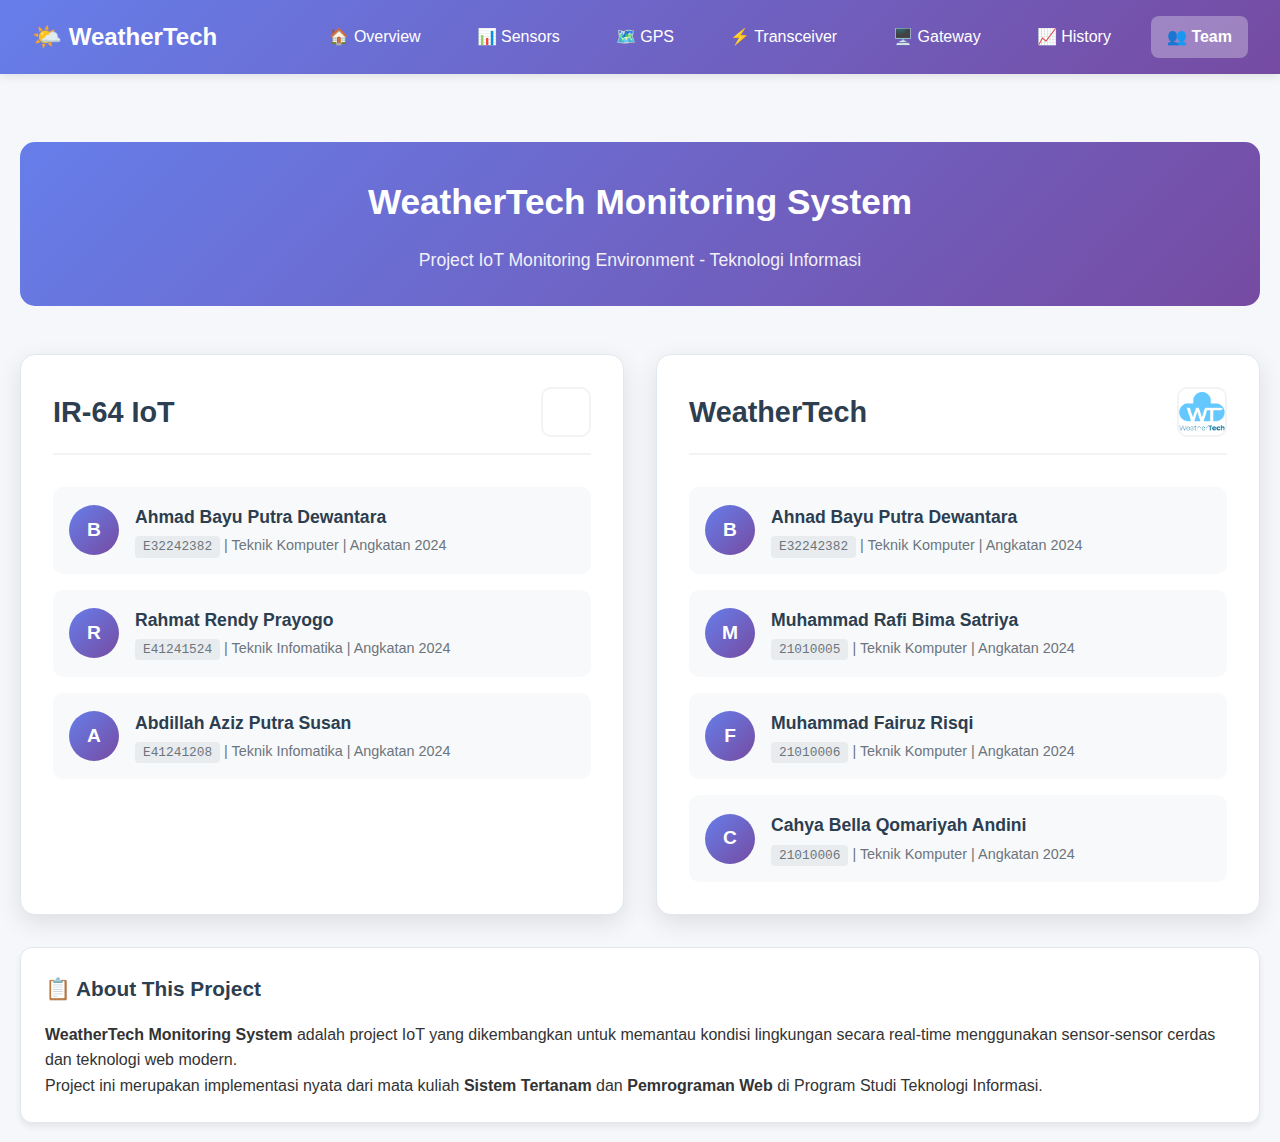
<file: team 2.html>
<!DOCTYPE html>
<html lang="id">
<head>
    <meta charset="UTF-8">
    <meta name="viewport" content="width=device-width, initial-scale=1.0">
    <title>WeatherTech - Our Teams</title>
    <link rel="stylesheet" href="css/style.css">
    <style>
        /* Team Page Specific Styles */
        .teams-container {
            display: grid;
            grid-template-columns: repeat(auto-fit, minmax(400px, 1fr));
            gap: 2rem;
            margin: 2rem 0;
        }

        .team-section {
            background: white;
            border-radius: 15px;
            padding: 2rem;
            box-shadow: 0 8px 25px rgba(0,0,0,0.1);
            border: 1px solid #e1e8ed;
        }

        .team-header {
            display: flex;
            align-items: center;
            justify-content: space-between;
            margin-bottom: 2rem;
            padding-bottom: 1rem;
            border-bottom: 2px solid #f1f3f4;
        }

        .team-title {
            font-size: 1.8rem;
            font-weight: 700;
            color: #2c3e50;
            margin: 0;
        }

        .team-logo {
            width: 50px;
            height: 50px;
            border-radius: 10px;
            background: linear-gradient(135deg, #667eea, #764ba2);
            display: flex;
            align-items: center;
            justify-content: center;
            font-size: 1.2rem;
            color: white;
            font-weight: bold;
        }

        .members-list {
            display: flex;
            flex-direction: column;
            gap: 1rem;
        }

        .member-item {
            display: flex;
            align-items: center;
            gap: 1rem;
            padding: 1rem;
            background: #f8f9fa;
            border-radius: 10px;
            transition: all 0.3s ease;
        }

        .member-item:hover {
            background: #e9ecef;
            transform: translateX(5px);
        }

        .member-avatar {
            width: 50px;
            height: 50px;
            border-radius: 50%;
            background: linear-gradient(135deg, #667eea, #764ba2);
            display: flex;
            align-items: center;
            justify-content: center;
            font-weight: bold;
            color: white;
            font-size: 1.2rem;
        }

        .member-info {
            flex: 1;
        }

        .member-name {
            font-weight: 600;
            color: #2c3e50;
            margin-bottom: 0.2rem;
            font-size: 1.1rem;
        }

        .member-details {
            color: #6c757d;
            font-size: 0.9rem;
        }

        .member-nim {
            font-family: monospace;
            background: #e9ecef;
            padding: 0.2rem 0.5rem;
            border-radius: 4px;
            font-size: 0.8rem;
        }

        /* Project Info */
        .project-info {
            text-align: center;
            margin: 3rem 0;
            padding: 2rem;
            background: linear-gradient(135deg, #667eea 0%, #764ba2 100%);
            color: white;
            border-radius: 15px;
        }

        .project-info h2 {
            margin-bottom: 1rem;
            font-size: 2.2rem;
        }

        .project-info p {
            font-size: 1.1rem;
            opacity: 0.9;
            max-width: 600px;
            margin: 0 auto;
        }

        /* Responsive Design */
        @media (max-width: 768px) {
            .teams-container {
                grid-template-columns: 1fr;
            }
            
            .team-header {
                flex-direction: column;
                gap: 1rem;
                text-align: center;
            }
            
            .team-title {
                font-size: 1.5rem;
            }
            
            .member-item {
                flex-direction: column;
                text-align: center;
                gap: 0.8rem;
            }
        }

        @media (max-width: 480px) {
            .team-section {
                padding: 1.5rem;
            }
            
            .team-title {
                font-size: 1.3rem;
            }
            
            .project-info h2 {
                font-size: 1.8rem;
            }
        }

        .team-logo {
        width: 50px;
        height: 50px;
        border-radius: 10px;
        background: transparent; /* Hapus background gradient */
        display: flex;
        align-items: center;
        justify-content: center;
        overflow: hidden; /* Untuk crop gambar */
        border: 2px solid #f1f3f4;
        }

        .team-logo img {
        width: 100%;
        height: 100%;
        object-fit: contain; /* Gambar tidak terdistorsi */
        }
    </style>
</head>
<body>
    <nav class="navbar">
        <div class="nav-brand">
            <h2>🌤️ WeatherTech</h2>
        </div>
        <div class="nav-links">
            <a href="index.html" class="nav-link">🏠 Overview</a>
            <a href="sensors.html" class="nav-link">📊 Sensors</a>
            <a href="gps.html" class="nav-link">🗺️ GPS</a>
            <a href="transceiver.html" class="nav-link">⚡ Transceiver</a>
            <a href="gateway.html" class="nav-link">🖥️ Gateway</a>
            <a href="history.html" class="nav-link">📈 History</a>
            <a href="team.html" class="nav-link active">👥 Team</a>
        </div>
    </nav>

    <div class="container">
        <!-- Project Header -->
        <div class="project-info">
            <h2>WeatherTech Monitoring System</h2>
            <p>Project IoT Monitoring Environment - Teknologi Informasi</p>
        </div>

        <!-- Teams Container -->
        <div class="teams-container">
            <!-- Team 1 -->
            <div class="team-section">
                <div class="team-header">
                    <h3 class="team-title">IR-64 IoT</h3>
                    <div class="team-logo">HW</div>
                </div>
                <div class="members-list">
                    <!-- Anggota 1 -->
                    <div class="member-item">
                        <div class="member-avatar">B</div>
                        <div class="member-info">
                            <div class="member-name">Ahmad Bayu Putra Dewantara</div>
                            <div class="member-details">
                                <span class="member-nim">E32242382</span> | 
                                Teknik Komputer | 
                                Angkatan 2024
                            </div>
                        </div>
                    </div>

                    <!-- Anggota 2 -->
                    <div class="member-item">
                        <div class="member-avatar">R</div>
                        <div class="member-info">
                            <div class="member-name">Rahmat Rendy Prayogo</div>
                            <div class="member-details">
                                <span class="member-nim">E41241524</span> | 
                                Teknik Infomatika | 
                                Angkatan 2024
                            </div>
                        </div>
                    </div>

                    <!-- Anggota 3 -->
                    <div class="member-item">
                        <div class="member-avatar">A</div>
                        <div class="member-info">
                            <div class="member-name">Abdillah Aziz Putra Susan</div>
                            <div class="member-details">
                                <span class="member-nim">E41241208</span> | 
                                Teknik Infomatika | 
                                Angkatan 2024
                            </div>
                        </div>
                    </div>
                </div>
            </div>

            <!-- Team 2 -->
            <div class="team-section">
                <div class="team-header">
                <h3 class="team-title">WeatherTech</h3>
                    <div class="team-logo">
                        <img src="images\Witertek.png" alt="WeatherTech Logo">
                    </div>
                </div>
                <div class="members-list">
                    <!-- Anggota 1 -->
                    <div class="member-item">
                        <div class="member-avatar">B</div>
                        <div class="member-info">
                            <div class="member-name">Ahnad Bayu Putra Dewantara</div>
                            <div class="member-details">
                                <span class="member-nim">E32242382</span> | 
                                Teknik Komputer | 
                                Angkatan 2024
                            </div>
                        </div>
                    </div>

                    <!-- Anggota 2 -->
                    <div class="member-item">
                        <div class="member-avatar">M</div>
                        <div class="member-info">
                            <div class="member-name">Muhammad Rafi Bima Satriya</div>
                            <div class="member-details">
                                <span class="member-nim">21010005</span> | 
                                Teknik Komputer | 
                                Angkatan 2024
                            </div>
                        </div>
                    </div>

                    <!-- Anggota 3 -->
                    <div class="member-item">
                        <div class="member-avatar">F</div>
                        <div class="member-info">
                            <div class="member-name">Muhammad Fairuz Risqi</div>
                            <div class="member-details">
                                <span class="member-nim">21010006</span> | 
                                Teknik Komputer | 
                                Angkatan 2024
                            </div>
                        </div>
                    </div>

                    <div class="member-item">
                        <div class="member-avatar">C</div>
                        <div class="member-info">
                            <div class="member-name">Cahya Bella Qomariyah Andini</div>
                            <div class="member-details">
                                <span class="member-nim">21010006</span> | 
                                Teknik Komputer | 
                                Angkatan 2024
                            </div>
                        </div>
                    </div>
                </div>
            </div>
        </div>

        <!-- Project Description -->
        <div class="card">
            <h3>📋 About This Project</h3>
            <p>
                <strong>WeatherTech Monitoring System</strong> adalah project IoT yang dikembangkan 
                untuk memantau kondisi lingkungan secara real-time menggunakan sensor-sensor cerdas 
                dan teknologi web modern.
            </p>
            <p>
                Project ini merupakan implementasi nyata dari mata kuliah <strong>Sistem Tertanam</strong> 
                dan <strong>Pemrograman Web</strong> di Program Studi Teknologi Informasi.
            </p>
        </div>
    </div>

    <script>
        // Simple animation for team sections
        document.addEventListener('DOMContentLoaded', function() {
            const teamSections = document.querySelectorAll('.team-section');
            
            teamSections.forEach((section, index) => {
                section.style.opacity = '0';
                section.style.transform = 'translateY(20px)';
                
                setTimeout(() => {
                    section.style.transition = 'all 0.6s ease';
                    section.style.opacity = '1';
                    section.style.transform = 'translateY(0)';
                }, index * 300);
            });
        });
    </script>
</body>
</html>
</file>
<file: css/style.css>
/* Reset dan Base Styles */
* {
    margin: 0;
    padding: 0;
    box-sizing: border-box;
}

body {
    font-family: 'Segoe UI', Tahoma, Geneva, Verdana, sans-serif;
    background-color: #f5f7fa;
    color: #333;
    line-height: 1.6;
}

.container {
    max-width: 1400px;
    margin: 0 auto;
    padding: 20px;
}

/* Navigation */
.navbar {
    background: linear-gradient(135deg, #667eea 0%, #764ba2 100%);
    padding: 1rem 2rem;
    display: flex;
    justify-content: space-between;
    align-items: center;
    box-shadow: 0 2px 10px rgba(0,0,0,0.1);
}

.nav-brand h2 {
    color: white;
    font-weight: 600;
}

.nav-links {
    display: flex;
    gap: 1.5rem;
}

.nav-link {
    color: white;
    text-decoration: none;
    padding: 0.5rem 1rem;
    border-radius: 8px;
    transition: all 0.3s ease;
    font-weight: 500;
}

.nav-link:hover {
    background: rgba(255,255,255,0.2);
    transform: translateY(-2px);
}

.nav-link.active {
    background: rgba(255,255,255,0.3);
    font-weight: 600;
}

/* Page Header */
.page-header {
    display: flex;
    justify-content: space-between;
    align-items: center;
    margin-bottom: 2rem;
    padding: 1rem 0;
}

.page-header h1 {
    color: #2c3e50;
    font-size: 2.5rem;
    font-weight: 700;
}

.last-update {
    color: #7f8c8d;
    font-size: 0.9rem;
}

/* Cards */
.card {
    background: white;
    border-radius: 12px;
    padding: 1.5rem;
    box-shadow: 0 4px 6px rgba(0, 0, 0, 0.07);
    border: 1px solid #e1e8ed;
    transition: all 0.3s ease;
}

.card:hover {
    transform: translateY(-2px);
    box-shadow: 0 8px 15px rgba(0, 0, 0, 0.1);
}

.card.large {
    grid-column: span 2;
}

.card h3 {
    color: #2c3e50;
    margin-bottom: 1rem;
    font-size: 1.3rem;
    font-weight: 600;
}

/* Quick Stats */
.quick-stats {
    display: grid;
    grid-template-columns: repeat(auto-fit, minmax(250px, 1fr));
    gap: 1.5rem;
    margin-bottom: 2rem;
}

.stat-card {
    background: white;
    border-radius: 12px;
    padding: 1.5rem;
    display: flex;
    align-items: center;
    gap: 1rem;
    box-shadow: 0 4px 6px rgba(0, 0, 0, 0.07);
    transition: all 0.3s ease;
}

.stat-card:hover {
    transform: translateY(-3px);
    box-shadow: 0 8px 15px rgba(0, 0, 0, 0.1);
}

.stat-icon {
    font-size: 2.5rem;
    width: 60px;
    height: 60px;
    display: flex;
    align-items: center;
    justify-content: center;
    background: linear-gradient(135deg, #667eea, #764ba2);
    border-radius: 12px;
    color: white;
}

.stat-info h3 {
    font-size: 1.8rem;
    font-weight: 700;
    color: #2c3e50;
    margin-bottom: 0.2rem;
}

.stat-info p {
    color: #7f8c8d;
    font-size: 0.9rem;
}

.stat-badge {
    background: #ecf0f1;
    padding: 0.3rem 0.8rem;
    border-radius: 20px;
    font-size: 0.8rem;
    color: #7f8c8d;
    font-weight: 600;
}

/* Dashboard Content */
.dashboard-content {
    display: flex;
    flex-direction: column;
    gap: 1.5rem;
}

.content-row {
    display: grid;
    grid-template-columns: 2fr 1fr;
    gap: 1.5rem;
}

/* Map Styles */
.map-card, .map-full-card {
    height: 400px;
    display: flex;
    flex-direction: column;
}

#dashboard-map, #gps-map {
    flex: 1;
    border-radius: 8px;
    overflow: hidden;
}

.map-coordinates {
    display: flex;
    justify-content: space-between;
    margin-top: 1rem;
    padding: 0.5rem;
    background: #f8f9fa;
    border-radius: 6px;
    font-family: monospace;
}

/* Status Cards */
.status-card {
    height: fit-content;
}

.status-list {
    display: flex;
    flex-direction: column;
    gap: 1rem;
}

.status-item {
    display: flex;
    justify-content: space-between;
    align-items: center;
    padding: 0.8rem;
    background: #f8f9fa;
    border-radius: 8px;
}

.status-label {
    font-weight: 500;
    color: #2c3e50;
}

.status-value {
    padding: 0.3rem 0.8rem;
    border-radius: 20px;
    font-size: 0.8rem;
    font-weight: 600;
}

.status-value.online {
    background: #d4edda;
    color: #155724;
}

.status-value.offline {
    background: #f8d7da;
    color: #721c24;
}

/* Performance Grid */
.performance-grid {
    display: grid;
    grid-template-columns: 1fr 1fr;
    gap: 1rem;
}

.metric {
    display: flex;
    flex-direction: column;
    gap: 0.5rem;
}

.metric label {
    font-weight: 500;
    color: #5a6c7d;
    font-size: 0.9rem;
}

.progress-bar {
    background: #ecf0f1;
    border-radius: 10px;
    height: 8px;
    overflow: hidden;
}

.progress-fill {
    height: 100%;
    background: linear-gradient(90deg, #667eea, #764ba2);
    border-radius: 10px;
    transition: width 0.3s ease;
}

/* Sensor Grid */
.sensor-grid {
    display: grid;
    grid-template-columns: repeat(auto-fit, minmax(300px, 1fr));
    gap: 1.5rem;
    margin-bottom: 2rem;
}

.sensor-card {
    background: white;
    border-radius: 12px;
    padding: 1.5rem;
    box-shadow: 0 4px 6px rgba(0, 0, 0, 0.07);
}

.sensor-card.large {
    grid-column: span 2;
}

.sensor-header {
    display: flex;
    justify-content: space-between;
    align-items: center;
    margin-bottom: 1rem;
}

.sensor-header h3 {
    margin: 0;
    font-size: 1.1rem;
}

.sensor-value {
    font-size: 1.5rem;
    font-weight: 700;
    color: #2c3e50;
}

.sensor-chart {
    height: 120px;
    margin: 1rem 0;
}

.sensor-gauge {
    display: flex;
    justify-content: center;
    margin: 1rem 0;
}

.gauge {
    width: 120px;
    height: 120px;
    border-radius: 50%;
    background: conic-gradient(#4CAF50 0% 75%, #ff9800 75% 90%, #f44336 90% 100%);
    position: relative;
}

.gauge-fill {
    position: absolute;
    top: 10%;
    left: 10%;
    right: 10%;
    bottom: 10%;
    background: white;
    border-radius: 50%;
    display: flex;
    align-items: center;
    justify-content: center;
    font-weight: bold;
}

.sensor-range {
    display: flex;
    justify-content: space-between;
    font-size: 0.8rem;
    color: #7f8c8d;
}

/* GPS Layout */
.gps-content {
    display: grid;
    grid-template-columns: 2fr 1fr;
    gap: 1.5rem;
}

.gps-sidebar {
    display: flex;
    flex-direction: column;
    gap: 1.5rem;
}

.map-header {
    display: flex;
    justify-content: space-between;
    align-items: center;
    margin-bottom: 1rem;
}

.map-controls {
    display: flex;
    gap: 0.5rem;
}

/* Buttons */
.btn-primary, .btn-secondary {
    padding: 0.5rem 1rem;
    border: none;
    border-radius: 6px;
    cursor: pointer;
    font-weight: 500;
    transition: all 0.3s ease;
}

.btn-primary {
    background: #667eea;
    color: white;
}

.btn-primary:hover {
    background: #5a6fd8;
    transform: translateY(-1px);
}

.btn-secondary {
    background: #6c757d;
    color: white;
}

.btn-secondary:hover {
    background: #5a6268;
    transform: translateY(-1px);
}

/* Tables */
.table-container {
    overflow-x: auto;
    margin: 1rem 0;
}

table {
    width: 100%;
    border-collapse: collapse;
    background: white;
    border-radius: 8px;
    overflow: hidden;
}

th, td {
    padding: 0.8rem;
    text-align: left;
    border-bottom: 1px solid #e1e8ed;
}

th {
    background: #f8f9fa;
    font-weight: 600;
    color: #2c3e50;
}

tr:hover {
    background: #f8f9fa;
}

/* Charts */
.chart-container {
    height: 300px;
    position: relative;
}

/* Alerts */
.alert-section {
    margin-bottom: 1.5rem;
}

.alert-item {
    padding: 1rem;
    border-radius: 8px;
    margin-bottom: 0.5rem;
    display: flex;
    justify-content: space-between;
    align-items: center;
}

.alert-item.info {
    background: #d1ecf1;
    color: #0c5460;
    border: 1px solid #bee5eb;
}

.alert-item.warning {
    background: #fff3cd;
    color: #856404;
    border: 1px solid #ffeaa7;
}

.alert-item.error {
    background: #f8d7da;
    color: #721c24;
    border: 1px solid #f5c6cb;
}

/* Responsive Design */
@media (max-width: 768px) {
    .navbar {
        flex-direction: column;
        gap: 1rem;
    }

    .nav-links {
        flex-wrap: wrap;
        justify-content: center;
    }

    .content-row {
        grid-template-columns: 1fr;
    }

    .gps-content {
        grid-template-columns: 1fr;
    }

    .sensor-grid {
        grid-template-columns: 1fr;
    }

    .sensor-card.large {
        grid-column: span 1;
    }

    .performance-grid {
        grid-template-columns: 1fr;
    }

    .page-header {
        flex-direction: column;
        gap: 1rem;
        align-items: flex-start;
    }
}

/* Animation */
@keyframes fadeIn {
    from { opacity: 0; transform: translateY(10px); }
    to { opacity: 1; transform: translateY(0); }
}

.card, .stat-card, .sensor-card {
    animation: fadeIn 0.5s ease-out;
}

/* Utility Classes */
.text-center { text-align: center; }
.text-right { text-align: right; }
.mt-1 { margin-top: 0.5rem; }
.mt-2 { margin-top: 1rem; }
.mb-1 { margin-bottom: 0.5rem; }
.mb-2 { margin-bottom: 1rem; }
.p-1 { padding: 0.5rem; }
.p-2 { padding: 1rem; }

/* Status Colors */
.online { color: #28a745; }
.offline { color: #dc3545; }
.warning { color: #ffc107; }

/* Loading States */
.loading {
    opacity: 0.6;
    pointer-events: none;
}

.loading::after {
    content: " Loading...";
    animation: pulse 1.5s infinite;
}

@keyframes pulse {
    0%, 100% { opacity: 1; }
    50% { opacity: 0.5; }
}

/* Architecture Flow */
.architecture-flow {
    display: flex;
    flex-direction: column;
    gap: 1.5rem;
}

.flow-step {
    display: flex;
    align-items: flex-start;
    gap: 1rem;
    padding: 1.5rem;
    background: #f8f9fa;
    border-radius: 12px;
    border-left: 4px solid #667eea;
}

.step-icon {
    font-size: 2rem;
    background: linear-gradient(135deg, #667eea, #764ba2);
    padding: 1rem;
    border-radius: 12px;
    color: white;
    min-width: 60px;
    text-align: center;
}

.step-content h4 {
    color: #2c3e50;
    margin-bottom: 0.5rem;
    font-size: 1.2rem;
}

.step-content ul {
    margin: 0.5rem 0;
    padding-left: 1.2rem;
}

.step-content li {
    margin-bottom: 0.3rem;
    color: #5a6c7d;
}

.flow-arrow {
    text-align: center;
    font-size: 2rem;
    color: #667eea;
    margin: -0.5rem 0;
}

/* Comprehensive Status Items */
.status-overview {
    display: grid;
    grid-template-columns: repeat(auto-fit, minmax(300px, 1fr));
    gap: 1rem;
}

.status-item.comprehensive {
    display: flex;
    align-items: flex-start;
    gap: 1rem;
    padding: 1.2rem;
    background: #f8f9fa;
    border-radius: 10px;
    transition: all 0.3s ease;
}

.status-item.comprehensive:hover {
    transform: translateY(-2px);
    box-shadow: 0 4px 12px rgba(0,0,0,0.1);
}

.status-icon {
    font-size: 1.8rem;
    background: linear-gradient(135deg, #667eea, #764ba2);
    padding: 0.8rem;
    border-radius: 10px;
    color: white;
}

.status-info h4 {
    margin: 0 0 0.3rem 0;
    color: #2c3e50;
}

.status-info p {
    margin: 0 0 0.5rem 0;
    color: #6c757d;
    font-size: 0.9rem;
}

/* Pages Grid */
.pages-grid {
    display: grid;
    gap: 1rem;
}

.page-card {
    display: flex;
    align-items: center;
    gap: 1rem;
    padding: 1.2rem;
    background: #f8f9fa;
    border-radius: 10px;
    text-decoration: none;
    color: inherit;
    transition: all 0.3s ease;
    border: 2px solid transparent;
}

.page-card:hover {
    background: #667eea;
    color: white;
    transform: translateY(-2px);
    border-color: #5a6fd8;
}

.page-card:hover .page-info h4,
.page-card:hover .page-info p {
    color: white;
}

.page-icon {
    font-size: 2rem;
}

.page-info h4 {
    margin: 0 0 0.3rem 0;
    color: #2c3e50;
}

.page-info p {
    margin: 0;
    color: #6c757d;
    font-size: 0.9rem;
}

/* Specifications Grid */
.specs-grid {
    display: grid;
    grid-template-columns: repeat(auto-fit, minmax(300px, 1fr));
    gap: 2rem;
}

.spec-category h4 {
    color: #2c3e50;
    margin-bottom: 1rem;
    padding-bottom: 0.5rem;
    border-bottom: 2px solid #667eea;
}

.spec-category ul {
    list-style: none;
    padding: 0;
}

.spec-category li {
    padding: 0.5rem 0;
    border-bottom: 1px solid #e9ecef;
    color: #5a6c7d;
}

.spec-category li:last-child {
    border-bottom: none;
}

.spec-category strong {
    color: #2c3e50;
}

/* System Metrics */
.system-metrics {
    display: grid;
    grid-template-columns: repeat(auto-fit, minmax(200px, 1fr));
    gap: 1rem;
}

.metric-item {
    display: flex;
    justify-content: space-between;
    align-items: center;
    padding: 1rem;
    background: #f8f9fa;
    border-radius: 8px;
}

.metric-label {
    font-weight: 500;
    color: #5a6c7d;
}

.metric-value {
    font-weight: 600;
    color: #2c3e50;
    background: #e9ecef;
    padding: 0.3rem 0.8rem;
    border-radius: 20px;
    font-size: 0.9rem;
}

/* Responsive Design for Overview */
@media (max-width: 768px) {
    .flow-step {
        flex-direction: column;
        text-align: center;
    }
    
    .step-icon {
        align-self: center;
    }
    
    .status-overview {
        grid-template-columns: 1fr;
    }
    
    .specs-grid {
        grid-template-columns: 1fr;
    }
    
    .system-metrics {
        grid-template-columns: 1fr;
    }
    
    .metric-item {
        flex-direction: column;
        gap: 0.5rem;
        text-align: center;
    }
}

/* Fix untuk long text di mobile */
.flow-step, .step-content, .status-info p {
    word-wrap: break-word;
    overflow-wrap: break-word;
    hyphens: auto;
}

/* Specific fix untuk HiveMQ text */
.step-content li {
    word-break: break-word;
    max-width: 100%;
}

/* Responsive text sizing untuk mobile */
@media (max-width: 768px) {
    .step-content {
        font-size: 0.9rem;
    }
    
    .step-content li {
        font-size: 0.85rem;
        line-height: 1.4;
    }
    
    .step-content strong {
        font-size: 0.9rem;
    }
    
    /* Break long URLs and technical terms */
    .architecture-flow code,
    .step-content li {
        word-break: break-all;
        word-wrap: break-word;
    }
}

/* Additional mobile optimizations */
@media (max-width: 480px) {
    .flow-step {
        padding: 1rem;
        margin: 0.5rem 0;
    }
    
    .step-content ul {
        padding-left: 1rem;
    }
    
    .step-content li {
        margin-bottom: 0.5rem;
        padding: 0.3rem 0;
    }
}

/* Fix untuk long MQTT broker address */
.mqtt-address {
    font-family: monospace;
    font-size: 0.8rem;
    background: #f1f3f4;
    padding: 0.2rem 0.4rem;
    border-radius: 4px;
    word-break: break-all;
}
</file>
